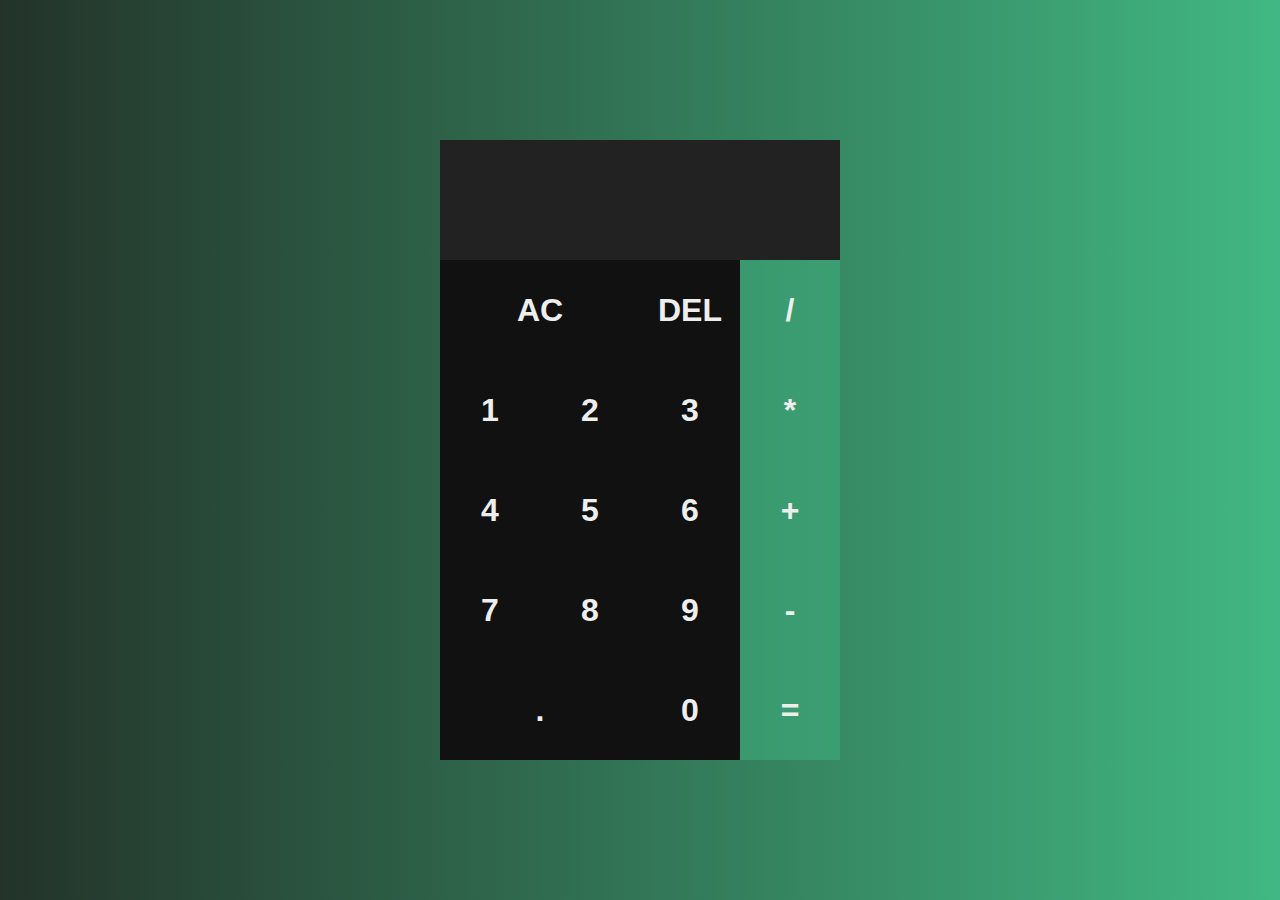
<file: calc.html>
<!DOCTYPE html>
<html lang="en">
  <head>
    <meta charset="UTF-8" />
    <meta http-equiv="X-UA-Compatible" content="IE=edge" />
    <meta name="viewport" content="width=device-width, initial-scale=1.0" />
    <title>Calculadora</title>
    <link rel="stylesheet" href="stylesCalc.css" />
    <link rel="preconnect" href="https://fonts.googleapis.com" />
    <link rel="preconnect" href="https://fonts.gstatic.com" crossorigin />
    <link
      href="https://fonts.googleapis.com/css2?family=Roboto+Condensed:ital,wght@0,400;0,700;1,300&display=swap"
      rel="stylesheet"
    />
  </head>
  <body>
    <div class="grid-container">
      <div class="output">
        <div data-previous-operand class="previous-operand"></div>
        <div data-current-operand class="current-operand"></div>
      </div>
      <button data-all-clear class="span-two">AC</button>
      <button data-delete>DEL</button>
      <button data-operator class="operator">/</button>
      <button data-number>1</button>
      <button data-number>2</button>
      <button data-number>3</button>
      <button data-operator class="operator">*</button>
      <button data-number>4</button>
      <button data-number>5</button>
      <button data-number>6</button>
      <button data-operator class="operator">+</button>
      <button data-number>7</button>
      <button data-number>8</button>
      <button data-number>9</button>
      <button data-operator class="operator">-</button>
      <button data-number class="span-two">.</button>
      <button data-number>0</button>
      <button data-equals class="operator">=</button>
    </div>
    <script src="scriptsCalc.js"></script>
  </body>
</html>
</file>
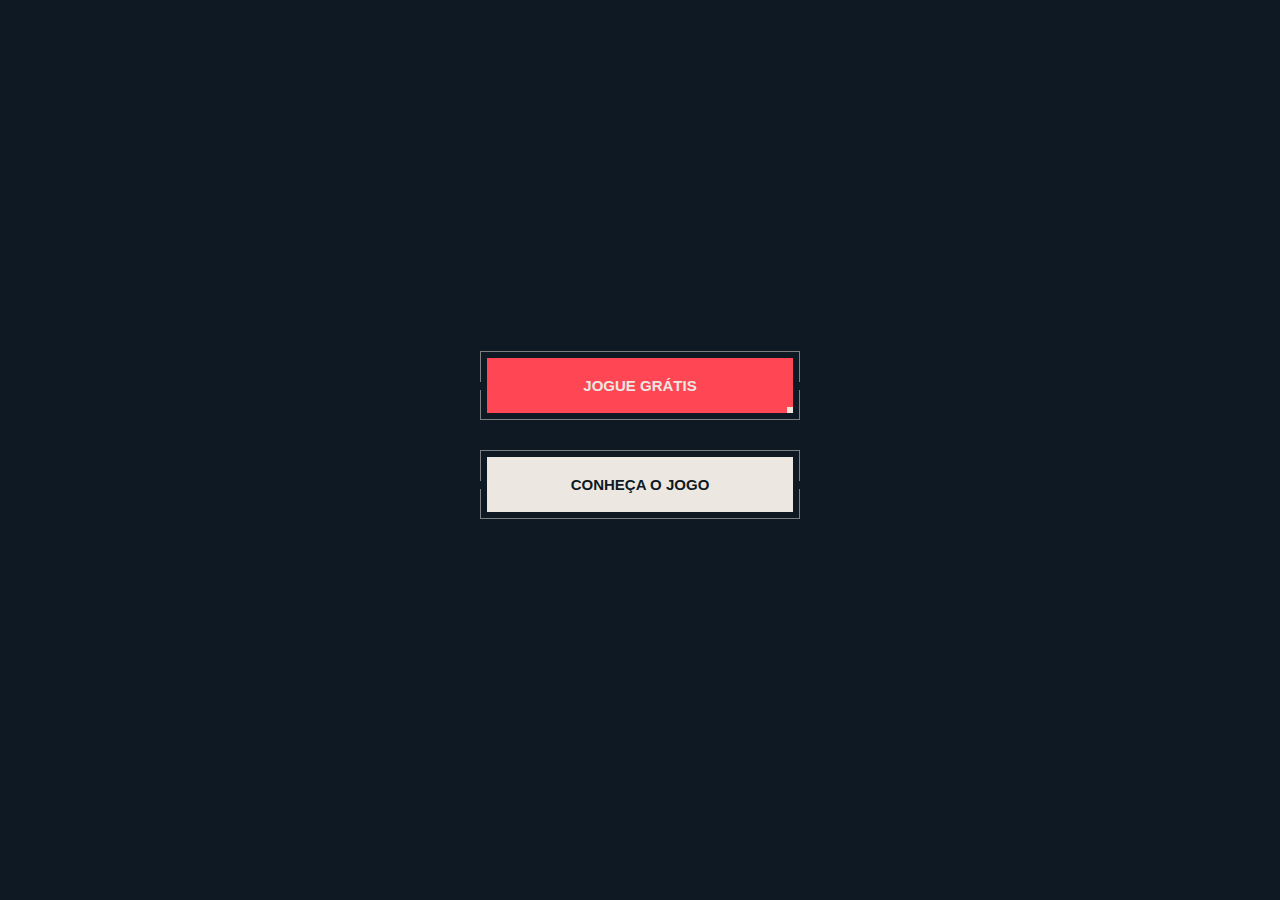
<file: valorant.html>
<!DOCTYPE html>
<html lang="pt-br">
  <head>
    <meta charset="UTF-8" />
    <meta name="viewport" content="width=device-width" , initial-scale="1.0" />
    <title>Botão Valorant</title>
    <link rel="stylesheet" href="./style.css" />
  </head>
  <body>
    <div id="container">
      <div class="box">
        <button class="primary" type="button">
          <div class="label">
            <span class="hover-effect"></span>
            <span class="label-text">JOGUE GRÁTIS</span>
            <span></span>
          </div>
        </button>
        <button class="secondary" type="button">
          <div class="label">
            <span class="hover-effect"></span>
            <span class="label-text">CONHEÇA O JOGO</span>
          </div>
        </button>
      </div>
    </div>
  </body>
</html>
</file>
<file: stylesCalc.css>
* {
  box-sizing: border-box;
  font-family: "Roboto", sans-serif;
  font-weight: bold;
  margin: 0;
  padding: 0;
}

body {
  background: linear-gradient(to right, #233329, #41b883);
}

.grid-container {
  display: grid;
  justify-content: center;
  align-content: center;
  min-height: 100vh;
  grid-template-columns: repeat(4, 100px);
  grid-template-rows: minmax(120px, auto) repeat(5, 100px);
}

.grid-container > button {
  cursor: pointer;
  font-size: 2rem;
  border: none;
  outline: none;
  background-color: #111;
  color: #eee;
}

.grid-container > button:hover {
  background-color: #eee;
  color: #111;
}

.grid-container > .operator {
  background: #41b88375;
}

.span-two {
  grid-column: span 2;
}

.grid-container > .output {
  grid-column: 1 / -1;
  background-color: #222;
  display: flex;
  flex-direction: column;
  align-items: flex-end;
  justify-content: space-around;
  padding: 10px;
  word-wrap: break-word;
  word-break: break-all;
}
.grid-container > .output > .previous-operand {
  color: rgba(255, 255, 255, 0.75);
  font-size: 1.5rem;
}

.grid-container > .output > .current-operand {
  color: white;
  font-size: 2.5rem;
}
</file>
<file: style.css>
:root {
  --red: #ff4655;
  --white: #ece8e1;
  --black: #0f1923;
  --outline: rgba(236, 232, 225, 0.5);
}

*,
::after,
::before {
  box-sizing: border-box;
}

html,
body {
  font-size: 10px;
  margin: 0;
  background-color: var(--black);
  color: var(--white);
  font-family: "Valorant";
  text-rendering: optimizeLegibility;
  background-image: url(https://playvalorant.com/assets/images/background-sprite.png);
  background-position: left, right;
}

#container {
  display: flex;
  flex-direction: column;
  justify-content: center;
  align-items: center;
  min-height: 100vh;
}

.box {
  width: 25%;
}

button {
  width: 100%;
  margin-bottom: 3rem;
  position: relative;
  display: block;
  font-size: 1.5rem;
  padding: 0.7rem;
  border: 0;
  text-transform: uppercase;
  background-color: transparent;
  cursor: pointer;
  color: var(--white);

  transition: 0.5s;
}

button::before,
button::after {
  background-color: transparent;
  content: "";
  display: block;
  position: absolute;
  height: calc(50% - 0.4rem);
  width: 100%;
  border: 1px solid var(--outline);
  left: 0;
}

button::before {
  border-bottom: 0;
  top: 0;
}

button::after {
  border-top: 0;
  bottom: 0;
}

button::hover {
  color: var(--white);
}

.label {
  position: relative;
  overflow: hidden;
  margin: 0;
}

.label:before {
  content: "";
  height: 100%;
  display: block;
  position: absolute;
  width: 100%;
  left: 0;
  bottom: 0;
}

.label::after {
  bottom: 0;
  right: 0;
  content: "";
  display: block;
  height: 0.6rem;
  position: absolute;
  width: 0.6rem;
  z-index: 1;

  transition: 0.6s;
  background-color: var(--white);
}

button:hover .label::after {
  background-color: var(--white);
}

.hover-effect {
  counter: "";
  display: block;
  position: absolute;
  height: 100%;
  width: 120%;
  top: 0;
  left: -5%;
  z-index: 1;
  background-color: var(--red);
  transform: translateX(-100%) skew(-10deg);
  transition: transform 0.3s ease-out;
}

button:hover .hover-effect {
  transform: translateX(0) skew(-10deg);
}

.label-text {
  position: relative;
  display: block;
  padding: 1.9rem 3rem;
  background-color: transparent;
  z-index: 1;
  font-weight: bold;
}

.label-text::after {
  content: "";
  display: block;
  position: absolute;
  height: 0.6rem;
  width: 0.6rem;
  right: 0;
  bottom: 0;
  transition: background-color 0.2s ease-in;
}

.primary {
  color: var(--white);
}

.primary .label::before {
  background-color: var(--red);
}

.primary .hover-effect {
  background-color: var(--black);
}

/*Secondary Button*/
.secondary {
  color: var(--black);
}

.secondary .label::before {
  background-color: var(--white);
}

.secondary .label::before,
.secondary .label::after {
  border: 1px solid var(--outline);
}

.secondary .hover-effect {
  background-color: var(--red);
}
</file>
